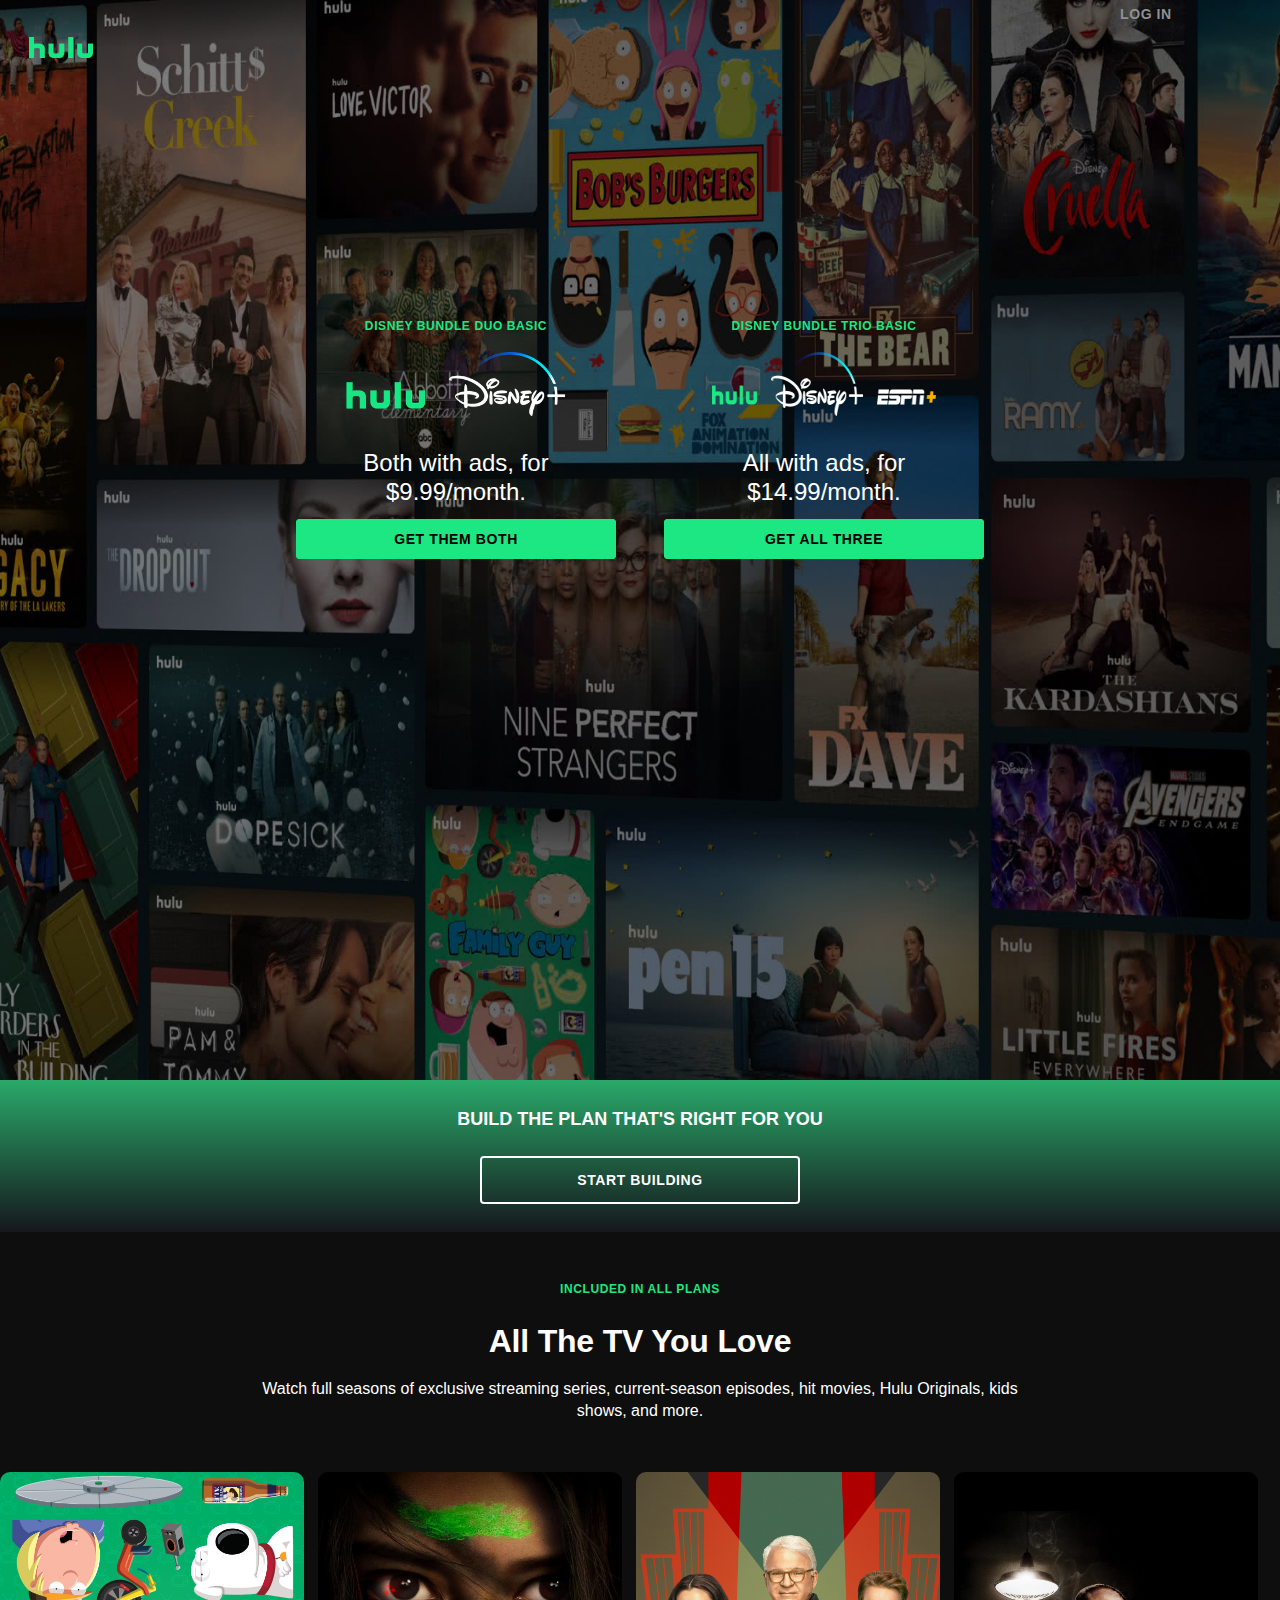
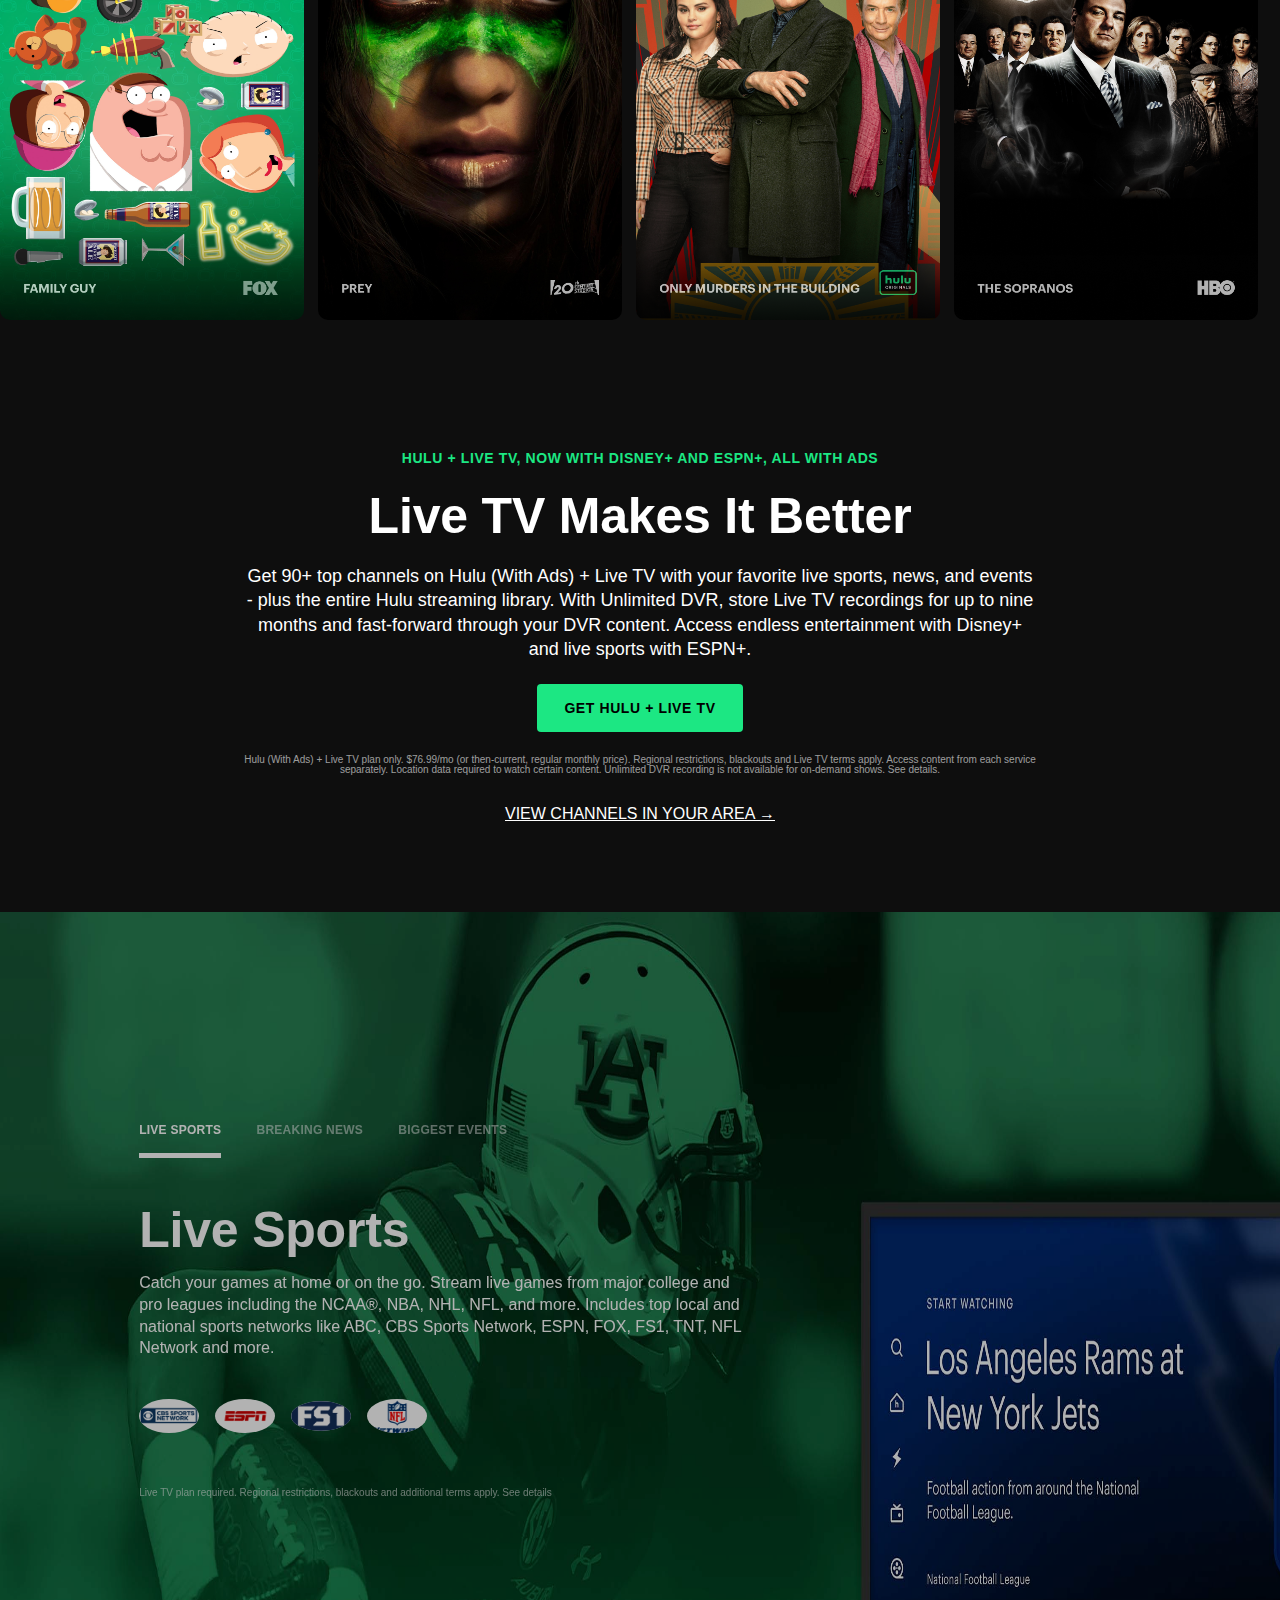
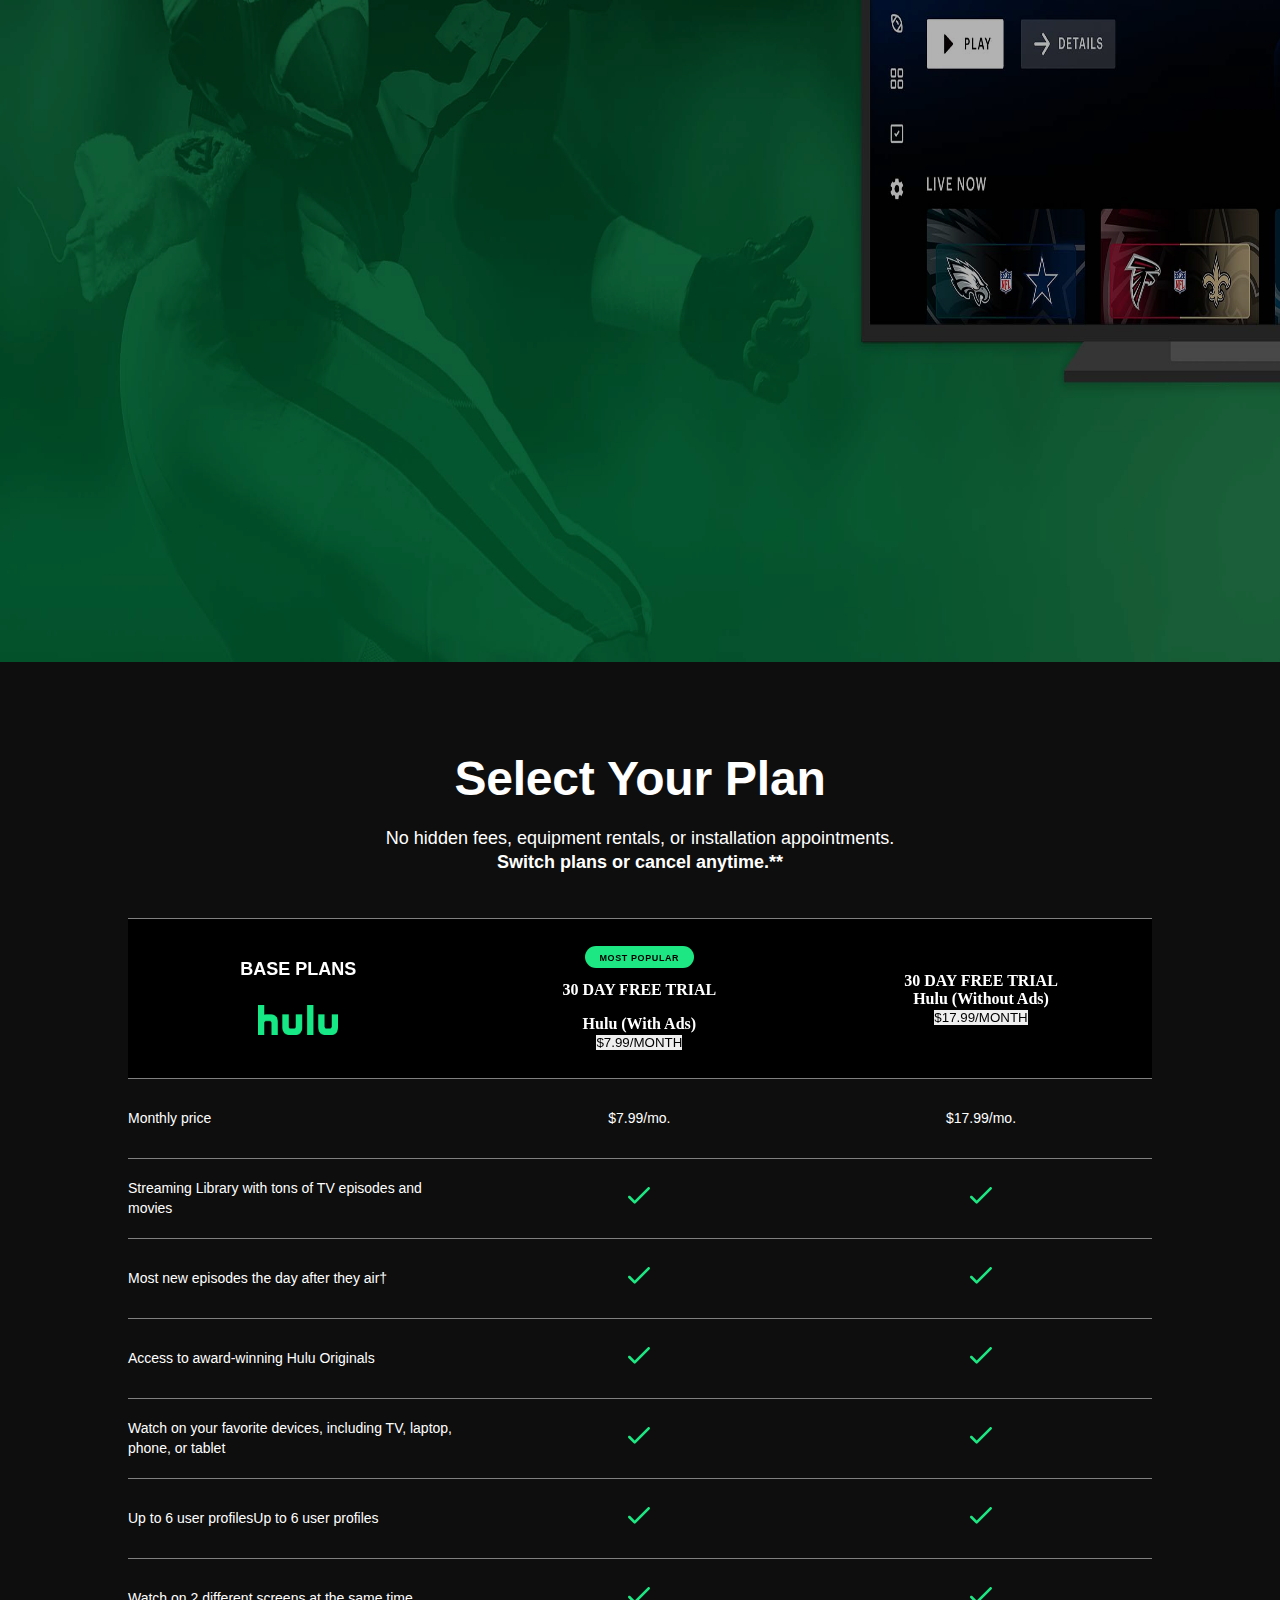
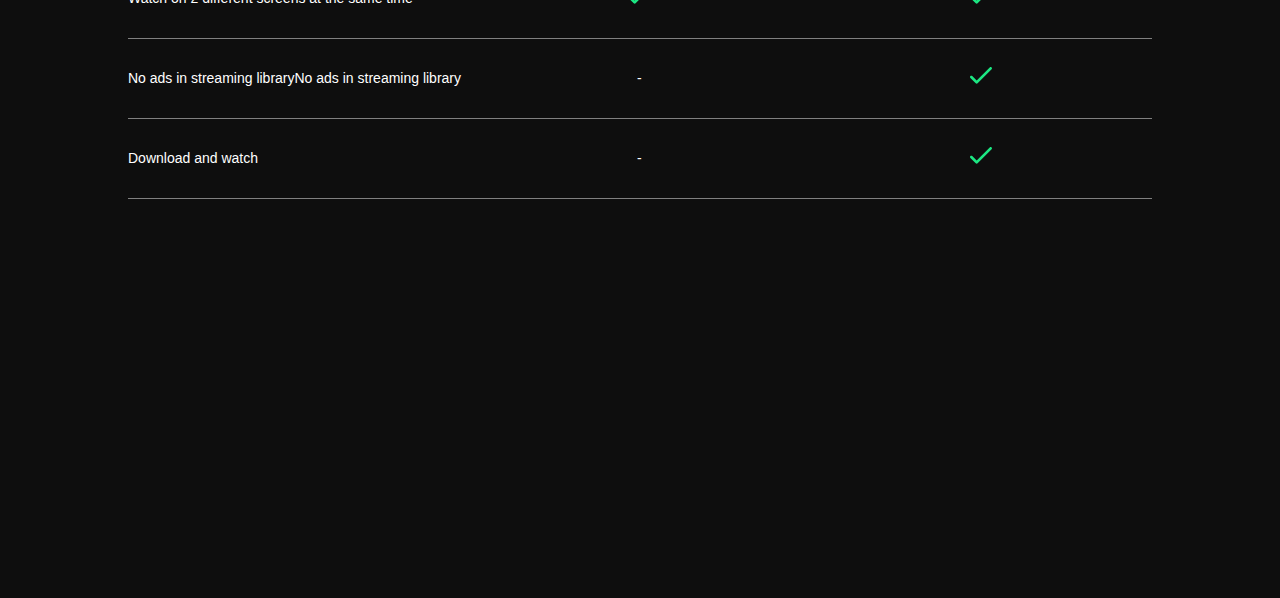
<file: Index.html>
<!DOCTYPE html>
<html lang="en">
<head>
    <meta charset="UTF-8">
    <meta name="viewport" content="width=device-width, initial-scale=1.0">
    <title>Stream TV and Movies Live and online | Hulu </title>
    <link rel="icon" href="Assets/favicon.ico.png" >
    <link rel="stylesheet" type="text/css" href="Styles/Utilities.css">
    <link rel="stylesheet" type="text/css" href="Styles/Design.css">
</head>
<body>
    <div class="page">
        <div class="home-div">
            <header>
            
            <div>
                <img src="Assets/h-icon.png" alt="logo" class="home-logo">
            </div>
            
            <div class="login-div">
            <button class="login-button"> LOG IN</button>
            </div>
            
            </header>
            
            <div class="homebody-div">
                <div class="plan">
                    <div>
                        <p class="bundle-head">DISNEY BUNDLE DUO BASIC</p>
                    </div>
                    <div>
                        <img src="Assets/hulu-disney.png" alt="logos" class="bundle-img">
                    </div>
                    <div>
                        <p class="bundle-offer">Both with ads, for $9.99/month.</p>
                    </div>
                    <div class="button-bundle" >
                        <button class="button-bundle">GET THEM BOTH</button>
                    </div>
                </div>

                <div class="plan plan2">
                    <div >
                        <p class="bundle-head" >DISNEY BUNDLE TRIO BASIC</p>
                    </div>
                    <div>
                        <img src="Assets/hulu-disney-espn.png" alt="logos" class="bundle-img">
                    </div>
                    <div class="bundle-offer">
                        <p >All with ads, for $14.99/month.</p>
                    </div>
                    <div class="button-bundle">
                        <button class="button-bundle">GET ALL THREE</button>
                    </div>
                </div>
            </div>

        </div>
        <div class="green-decoration">
            <div class="greenbox-line">
                <p>BUILD THE PLAN THAT'S RIGHT FOR YOU</p>
            </div>
            <div>
                <button class="greenbox-button"> START BUILDING</button>
            </div>

        </div>
        <div class="black-background1">
            <div class="library-header">
                <p class="bundle-head library-line1"> INCLUDED IN ALL PLANS</p><br>
                <p class="library-slogan">All The TV You Love</p><br>
                <p class="library-explanation">Watch full seasons of exclusive streaming series, current-season episodes, hit movies, Hulu Originals, kids shows, and more.</p>
            </div>

            <div class="library-items">
                <div >
                    <img src="Assets/family-guy.png" alt="familyguy-film"class="item-style">
                
                    <img src="Assets/prey.jpeg" alt="prey-film" class="item-style">
                
                    <img src="Assets/only-murders-in-the-building.png" alt="onlymurder-film" class="item-style" >
              
                    <img src="Assets/the-sopranos.png"alt="sopranos-film" class="item-style" >
                </div>
            </div>

            <div class="channel-adv library-header">
                <p class="bundle-head adv-line1"> HULU + LIVE TV, NOW WITH DISNEY+ AND ESPN+, ALL WITH ADS</p><br>
                <p class="library-slogan adv-slogan">Live TV Makes It Better</p><br>
                <p class="library-explanation adv-exp">Get 90+ top channels on Hulu (With Ads) + Live TV with your favorite live sports, news, and events - plus the entire Hulu streaming library. With Unlimited DVR, store Live TV recordings for up to nine months and fast-forward through your DVR content. Access endless entertainment with Disney+ and live sports with ESPN+.</p>
                <button class="button-bundle adv-button">GET HULU + LIVE TV</button>
                <p class="adv-note">Hulu (With Ads) + Live TV plan only. $76.99/mo (or then-current, regular monthly price). Regional restrictions, blackouts and Live TV terms apply. Access content from each service separately. Location data required to watch certain content. Unlimited DVR recording is not available for on-demand shows. See details.</p>
                <a class="view-channels">VIEW CHANNELS IN YOUR AREA →</a>
            </div>
        </div>

        <div class="live-sports">
            <div class="livesports-header">
                <span class="livesports-button livesports-button1">LIVE SPORTS</span>
                <span class="livesports-button">BREAKING NEWS</span>
                <span class="livesports-button">BIGGEST EVENTS</span>
            </div>
            
            <div class="livesports-title livesports-body">
                <p>Live Sports</p>
            </div>
            <div class="livesports-body">
                <p>Catch your games at home or on the go. Stream live games from major college and pro leagues including the NCAA®, NBA, NHL, NFL, and more. Includes top local and national sports networks like ABC, CBS Sports Network, ESPN, FOX, FS1, TNT, NFL Network and more.</p>
            </div>
            
            <div class="news-logo">
                <div>
                    <img src="Assets/cbc.png" alt="cbs-news" class="logo-style">
                </div>
                <div>
                    <img src="Assets/espn.jpg" alt="espn" class="logo-style">
                </div>
                <div>
                    <img src="Assets/300px-2015_Fox_Sports_1_logo.svg.png" alt="fox1" class="logo-style">
                </div>
                <div>
                    <img src="Assets/nfl.jpg" alt="nfl" class="logo-style">
                </div>

            </div>

            <div class="adv-note news-note">Live TV plan required. Regional restrictions, blackouts and additional terms apply. See details               
            </div>
        </div>

        <div class="black-background1 black-box2">
            <p class="library-slogan blackbox2-slogan ">Select Your Plan</p><br>
            <p class="library-explanation blackbox2-explanation">No hidden fees, equipment rentals, or installation appointments.</p>
            <p class="library-explanation blackbox2-explanation2"> Switch plans or cancel anytime.**</p>
        </div>

        <div class="black-background1">
            
            <table class="table-design">
                <thead>
                    <tr >
                        <th class="head-style">
                            <p class="greenbox-line">BASE PLANS</p>
                            <img src="Assets/h-icon.png" alt="logo" class="table-logo">
                        </th>
                        
                        <th class="head-style">
                            <span class=" bundle-head bundle-indicator ">MOST POPULAR</span>
                            <p class="free-period">30 DAY FREE TRIAL</p>
                            <p>Hulu (With Ads)</p>
                            <button>$7.99/MONTH</button>
                        
                        </th>
                        
                        <th class="head-style">
                            
                            <p class="free-period1">30 DAY FREE TRIAL</p>
                            <p>Hulu (Without Ads)</p>
                            <button>$17.99/MONTH</button>
                        </th>
                    </tr>
                </thead>
                
                <tbody>
                    <tr>
                        <td class="table-cell">Monthly price</td>
                        <td class="table-cell table-cellprice">$7.99/mo.</td>
                        <td class="table-cell table-cellprice">$17.99/mo.</td>
                    </tr>
                    <tr>
                        <td class="table-cell">Streaming Library with tons of TV episodes and movies</td>
                        <td class="table-cell table-tick"><img src="Assets/Pricing_Checkmark_green-light.svg" alt="checkmark"></td>
                        <td class="table-cell table-tick"><img src="Assets/Pricing_Checkmark_green-light.svg" alt="checkmark"></td>
                    </tr>
                    <tr>
                        <td class="table-cell">Most new episodes the day after they air†</td>
                        <td class="table-cell table-tick"><img src="Assets/Pricing_Checkmark_green-light.svg" alt="checkmark"></td>
                        <td class="table-cell table-tick"><img src="Assets/Pricing_Checkmark_green-light.svg" alt="checkmark"></td>
                    </tr>
                    <tr>
                        <td class="table-cell">Access to award-winning Hulu Originals</td>
                        <td class="table-cell table-tick"><img src="Assets/Pricing_Checkmark_green-light.svg" alt="checkmark"></td>
                        <td class="table-cell table-tick"><img src="Assets/Pricing_Checkmark_green-light.svg" alt="checkmark"></td>
                    </tr>
                    <tr>
                        <td class="table-cell">Watch on your favorite devices, including TV, laptop, phone, or tablet</td>
                        <td class="table-cell table-tick"><img src="Assets/Pricing_Checkmark_green-light.svg" alt="checkmark"></td>
                        <td class="table-cell table-tick"><img src="Assets/Pricing_Checkmark_green-light.svg" alt="checkmark"></td>
                    </tr>
                    <tr>
                        <td class="table-cell">Up to 6 user profilesUp to 6 user profiles</td>
                        <td class="table-cell table-tick"><img src="Assets/Pricing_Checkmark_green-light.svg" alt="checkmark"></td>
                        <td class="table-cell table-tick"><img src="Assets/Pricing_Checkmark_green-light.svg" alt="checkmark"></td>
                    </tr>
                    <tr>
                        <td class="table-cell">Watch on 2 different screens at the same time</td>
                        <td class="table-cell table-tick"><img src="Assets/Pricing_Checkmark_green-light.svg" alt="checkmark"></td>
                        <td class="table-cell table-tick"><img src="Assets/Pricing_Checkmark_green-light.svg" alt="checkmark"></td>
                        
                    </tr>
                    <tr>
                        <td class="table-cell">No ads in streaming libraryNo ads in streaming library</td>
                        <td class="table-cell table-tick"><span>-</span></td>
                        <td class="table-cell table-tick"><img src="Assets/Pricing_Checkmark_green-light.svg" alt="checkmark"></td>
                        
                    </tr>
                    <tr>
                        <td class="table-cell">Download and watch</td>
                        <td class="table-cell table-tick"><span>-</span></td>
                        <td class="table-cell table-tick"><img src="Assets/Pricing_Checkmark_green-light.svg" alt="checkmark"></td>
                        
                    </tr>
                </tbody>
            </table>
        </div>
    </div>
</body>
</html>
</file>
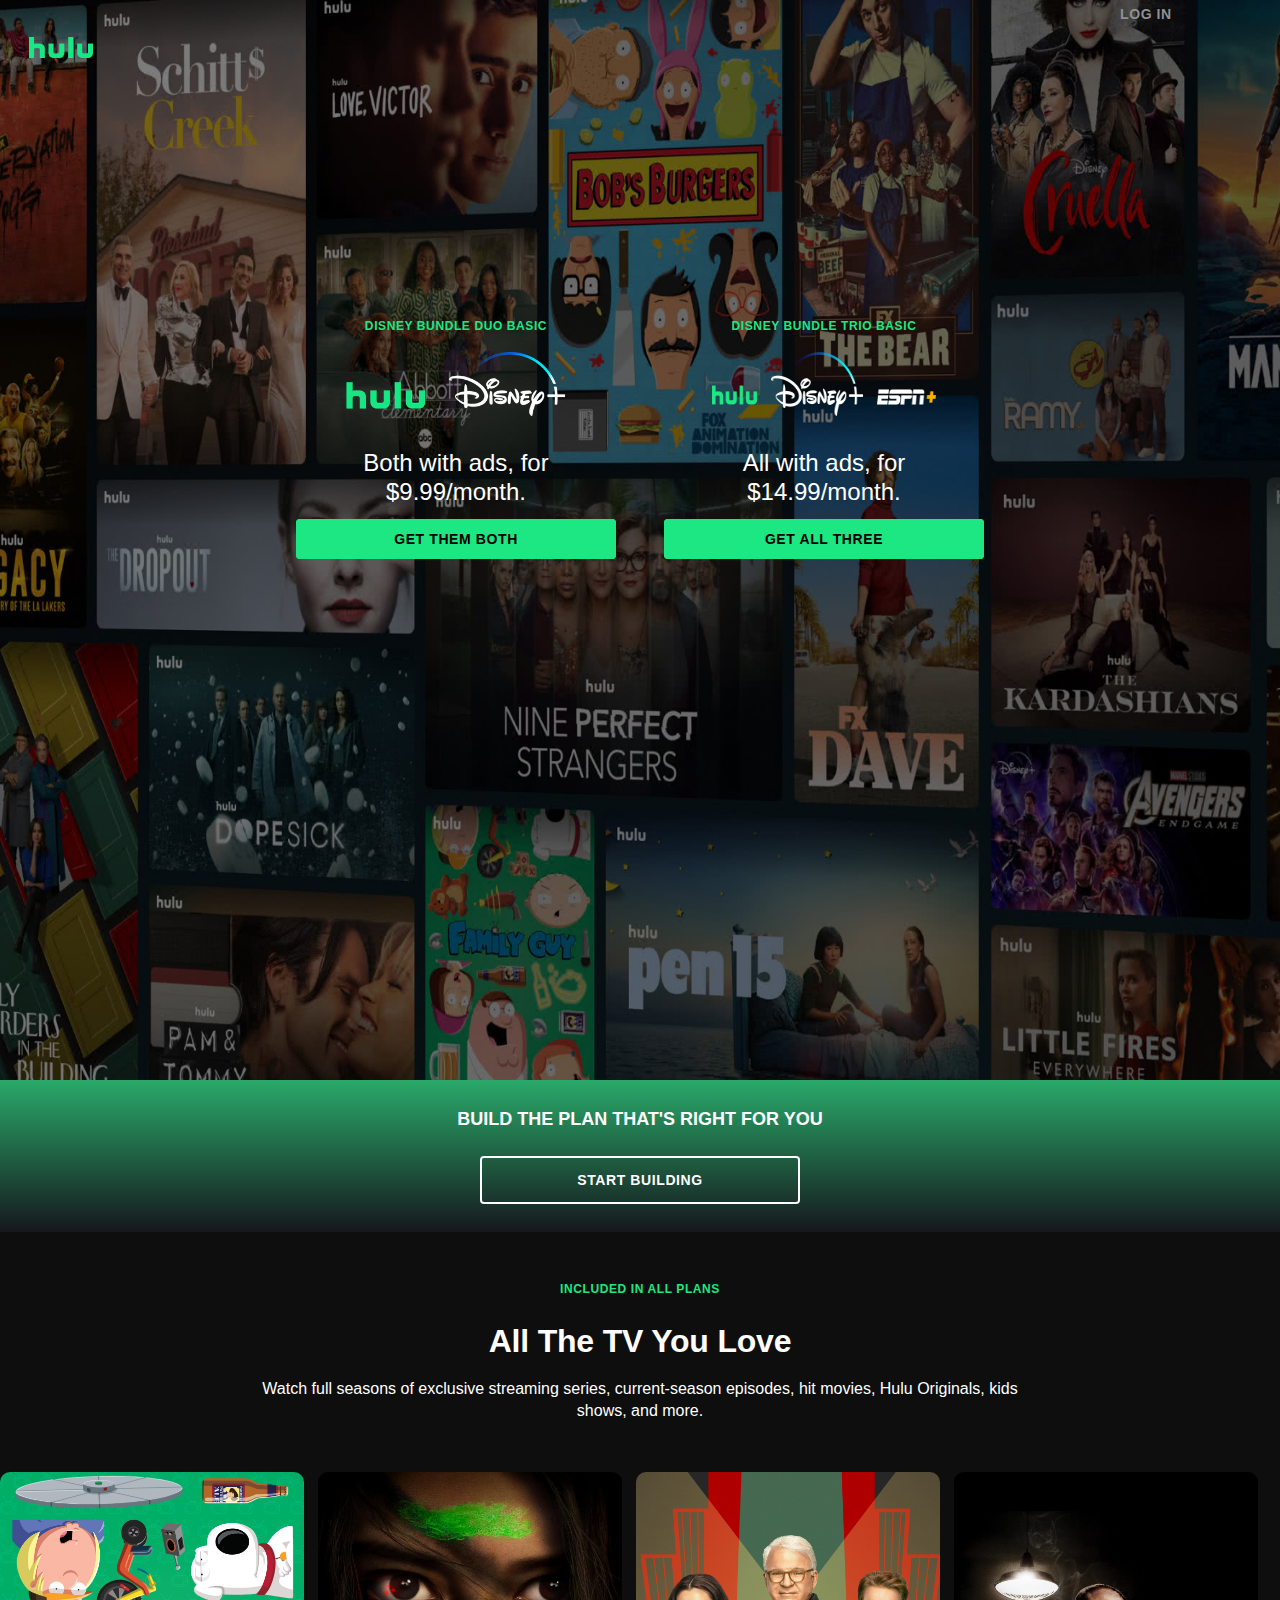
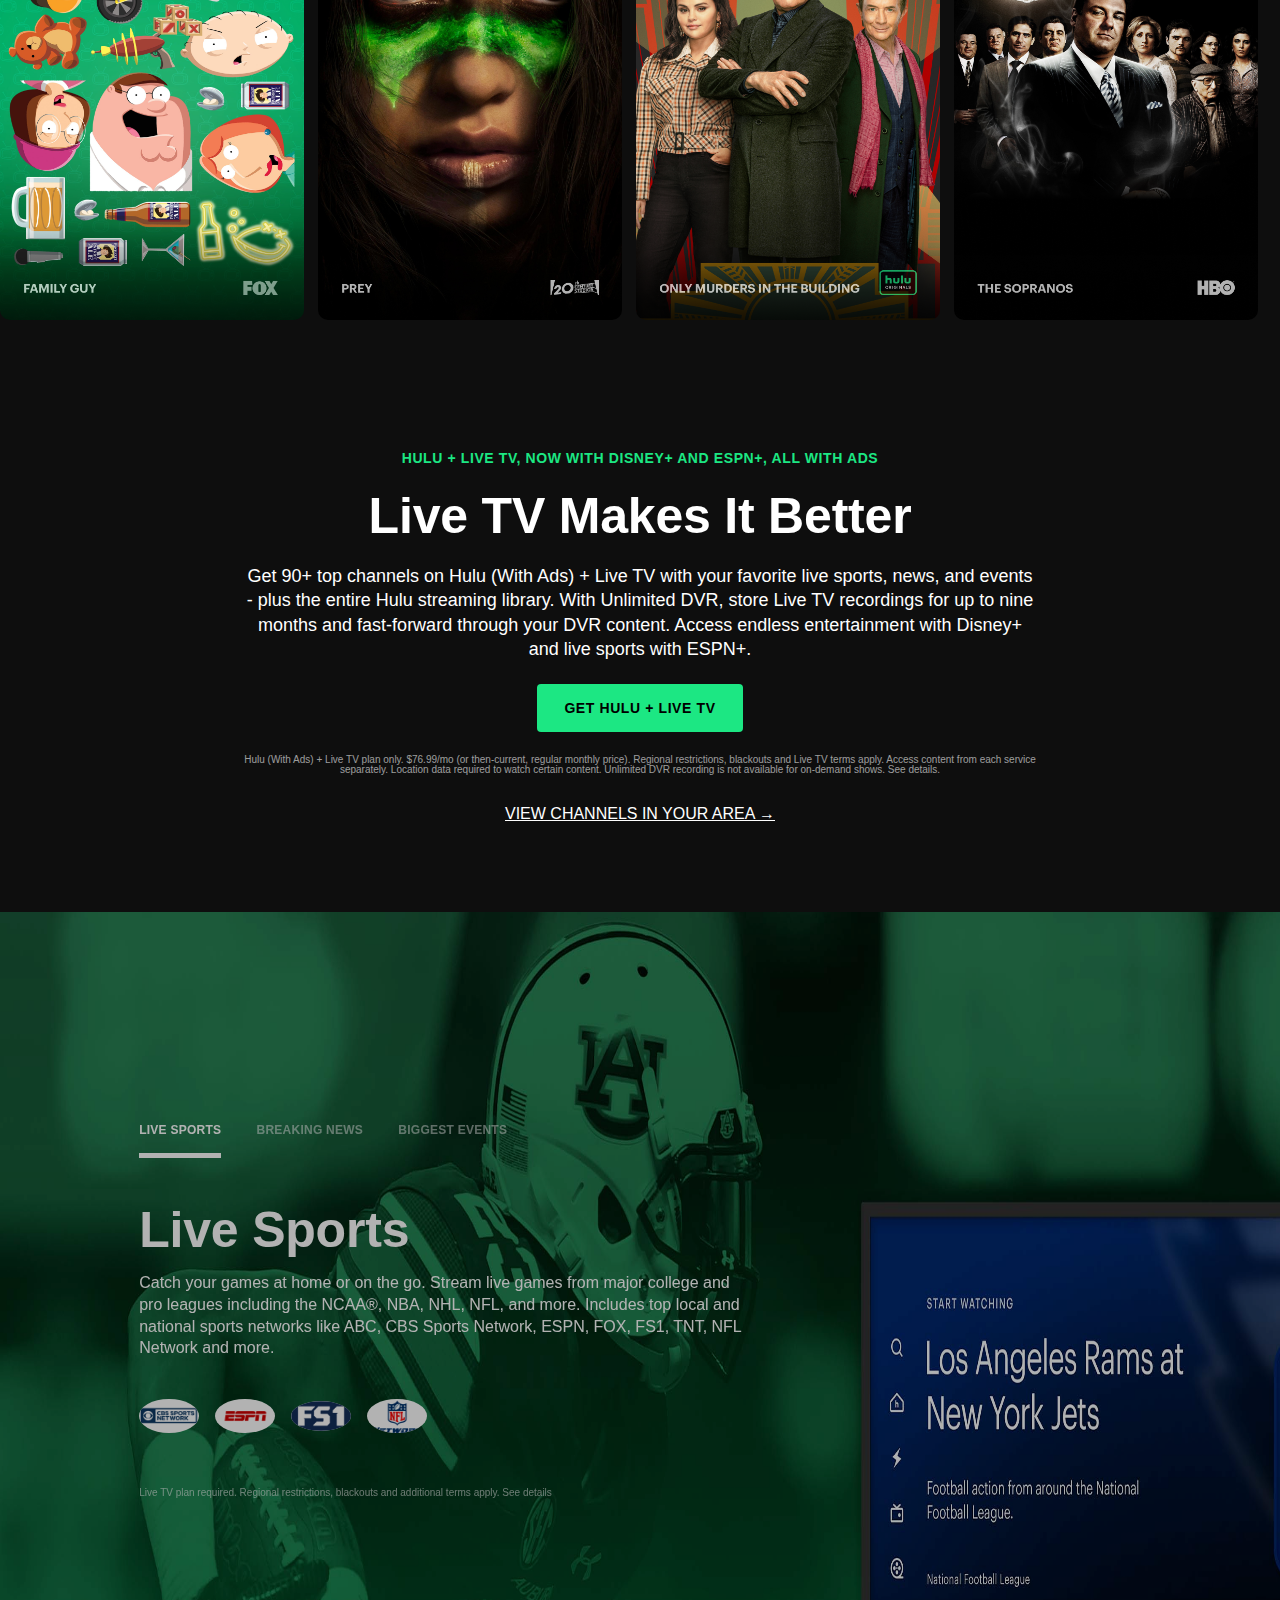
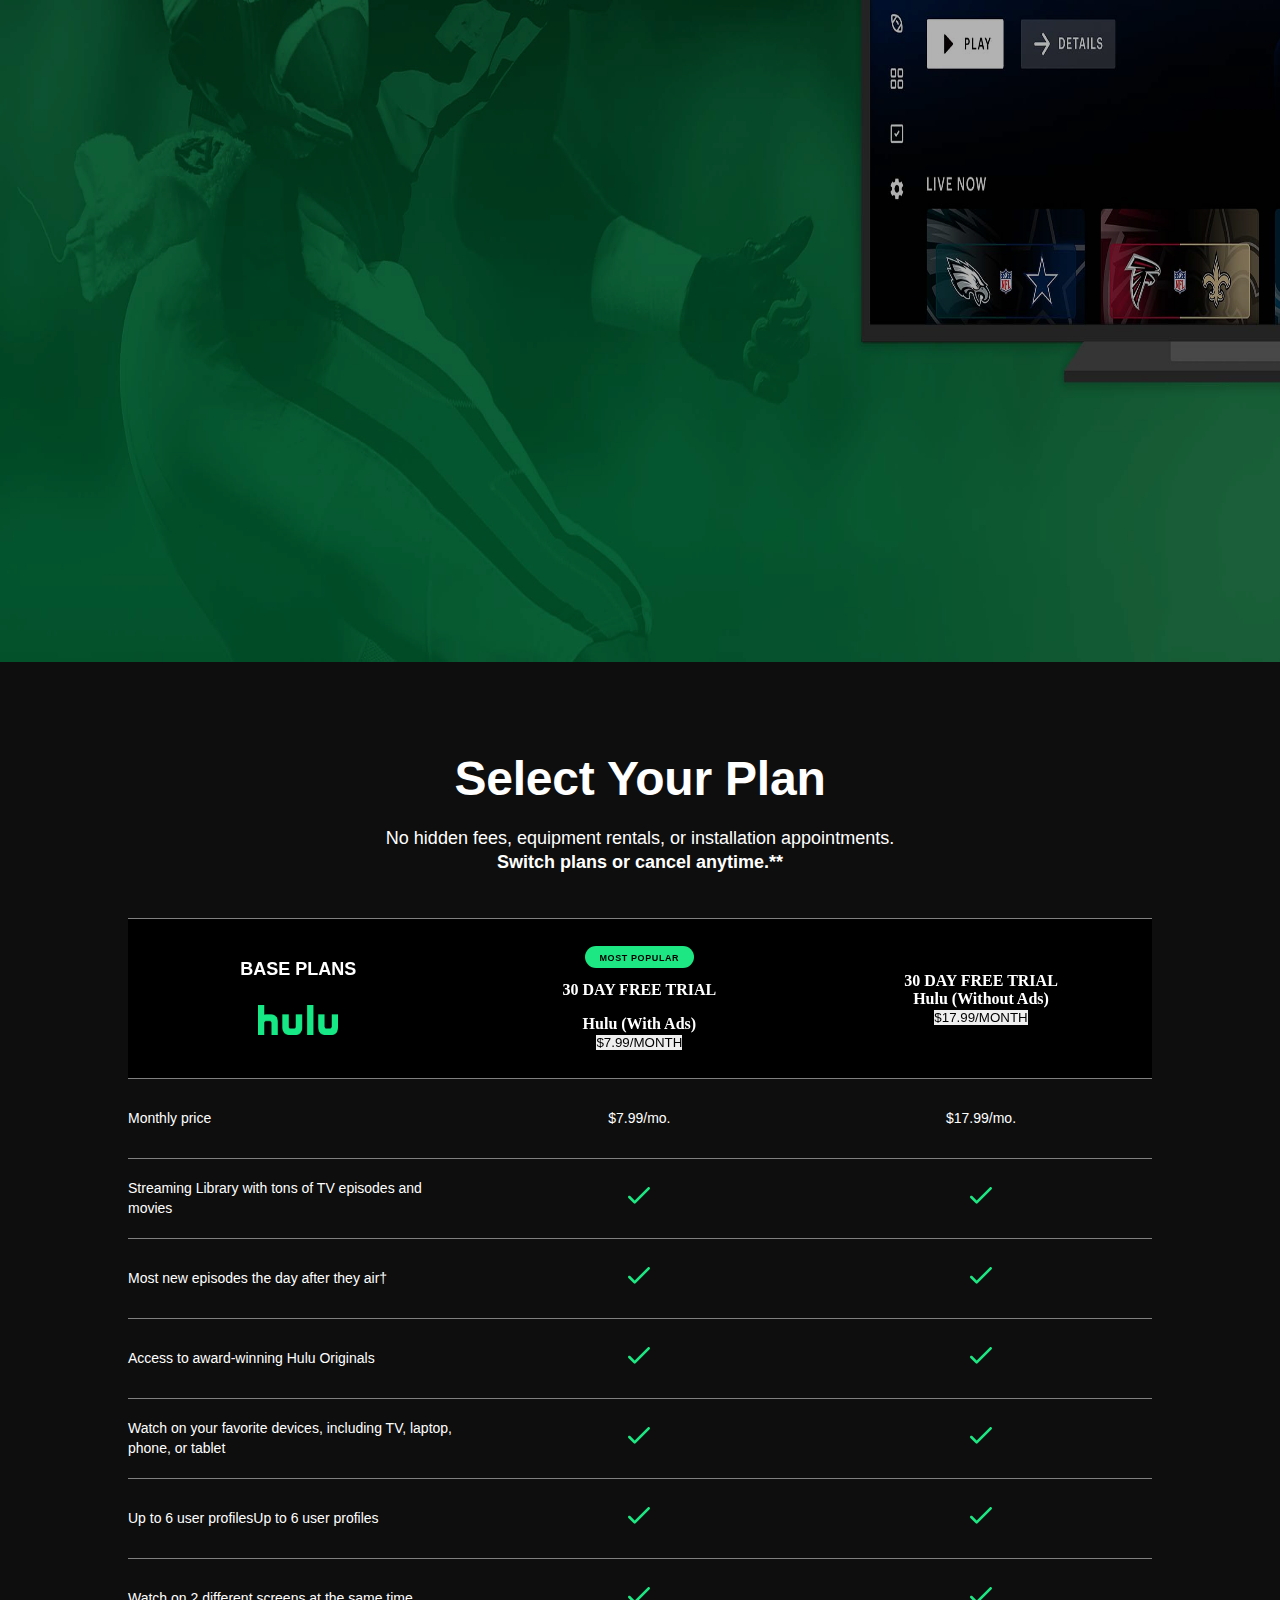
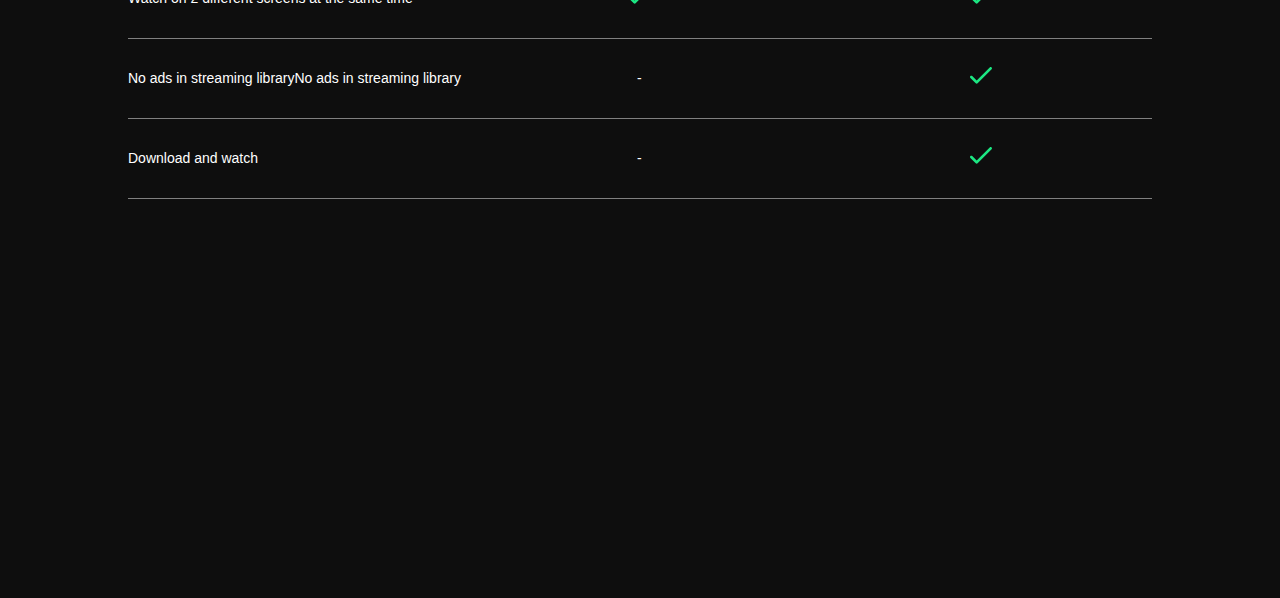
<file: Home.html>
<!DOCTYPE html>
<html lang="en">
<head>
    <meta charset="UTF-8">
    <meta name="viewport" content="width=device-width, initial-scale=1.0">
    <title>Stream TV and Movies Live and online | Hulu </title>
    <link rel="icon" href="Assets/favicon.ico.png" >
    <link rel="stylesheet" type="text/css" href="Styles/Utilities.css">
    <link rel="stylesheet" type="text/css" href="Styles/Design.css">
</head>
<body>
    <div class="page">
        <div class="home-div">
            <header>
            
            <div>
                <img src="Assets/h-icon.png" alt="logo" class="home-logo">
            </div>
            
            <div class="login-div">
            <button class="login-button"> LOG IN</button>
            </div>
            
            </header>
            
            <div class="homebody-div">
                <div class="plan">
                    <div>
                        <p class="bundle-head">DISNEY BUNDLE DUO BASIC</p>
                    </div>
                    <div>
                        <img src="Assets/hulu-disney.png" alt="logos" class="bundle-img">
                    </div>
                    <div>
                        <p class="bundle-offer">Both with ads, for $9.99/month.</p>
                    </div>
                    <div class="button-bundle" >
                        <button class="button-bundle">GET THEM BOTH</button>
                    </div>
                </div>

                <div class="plan plan2">
                    <div >
                        <p class="bundle-head" >DISNEY BUNDLE TRIO BASIC</p>
                    </div>
                    <div>
                        <img src="Assets/hulu-disney-espn.png" alt="logos" class="bundle-img">
                    </div>
                    <div class="bundle-offer">
                        <p >All with ads, for $14.99/month.</p>
                    </div>
                    <div class="button-bundle">
                        <button class="button-bundle">GET ALL THREE</button>
                    </div>
                </div>
            </div>

            <!-- <div class="terms-div">
                <div>
                    <button>Terms apply</button>
                </div>

            </div> -->
        </div>
        <div class="green-decoration">
            <div class="greenbox-line">
                <p>BUILD THE PLAN THAT'S RIGHT FOR YOU</p>
            </div>
            <div>
                <button class="greenbox-button"> START BUILDING</button>
            </div>

        </div>
        <div class="black-background1">
            <div class="library-header">
                <p class="bundle-head library-line1"> INCLUDED IN ALL PLANS</p><br>
                <p class="library-slogan">All The TV You Love</p><br>
                <p class="library-explanation">Watch full seasons of exclusive streaming series, current-season episodes, hit movies, Hulu Originals, kids shows, and more.</p>
            </div>

            <div class="library-items">
                <div >
                    <img src="Assets/family-guy.png" alt="familyguy-film"class="item-style">
                
                    <img src="Assets/prey.jpeg" alt="prey-film" class="item-style">
                
                    <img src="Assets/only-murders-in-the-building.png" alt="onlymurder-film" class="item-style" >
              
                    <img src="Assets/the-sopranos.png"alt="sopranos-film" class="item-style" >
                </div>
            </div>

            <div class="channel-adv library-header">
                <p class="bundle-head adv-line1"> HULU + LIVE TV, NOW WITH DISNEY+ AND ESPN+, ALL WITH ADS</p><br>
                <p class="library-slogan adv-slogan">Live TV Makes It Better</p><br>
                <p class="library-explanation adv-exp">Get 90+ top channels on Hulu (With Ads) + Live TV with your favorite live sports, news, and events - plus the entire Hulu streaming library. With Unlimited DVR, store Live TV recordings for up to nine months and fast-forward through your DVR content. Access endless entertainment with Disney+ and live sports with ESPN+.</p>
                <button class="button-bundle adv-button">GET HULU + LIVE TV</button>
                <p class="adv-note">Hulu (With Ads) + Live TV plan only. $76.99/mo (or then-current, regular monthly price). Regional restrictions, blackouts and Live TV terms apply. Access content from each service separately. Location data required to watch certain content. Unlimited DVR recording is not available for on-demand shows. See details.</p>
                <a class="view-channels">VIEW CHANNELS IN YOUR AREA →</a>
            </div>
        </div>

        <div class="live-sports">
            <div class="livesports-header">
                <span class="livesports-button livesports-button1">LIVE SPORTS</span>
                <span class="livesports-button">BREAKING NEWS</span>
                <span class="livesports-button">BIGGEST EVENTS</span>
            </div>
            
            <div class="livesports-title livesports-body">
                <p>Live Sports</p>
            </div>
            <div class="livesports-body">
                <p>Catch your games at home or on the go. Stream live games from major college and pro leagues including the NCAA®, NBA, NHL, NFL, and more. Includes top local and national sports networks like ABC, CBS Sports Network, ESPN, FOX, FS1, TNT, NFL Network and more.</p>
            </div>
            
            <div class="news-logo">
                <div>
                    <img src="Assets/cbc.png" alt="cbs-news" class="logo-style">
                </div>
                <div>
                    <img src="Assets/espn.jpg" alt="espn" class="logo-style">
                </div>
                <div>
                    <img src="Assets/300px-2015_Fox_Sports_1_logo.svg.png" alt="fox1" class="logo-style">
                </div>
                <div>
                    <img src="Assets/nfl.jpg" alt="nfl" class="logo-style">
                </div>

            </div>

            <div class="adv-note news-note">Live TV plan required. Regional restrictions, blackouts and additional terms apply. See details               
            </div>
        </div>

        <div class="black-background1 black-box2">
            <p class="library-slogan blackbox2-slogan ">Select Your Plan</p><br>
            <p class="library-explanation blackbox2-explanation">No hidden fees, equipment rentals, or installation appointments.</p>
            <p class="library-explanation blackbox2-explanation2"> Switch plans or cancel anytime.**</p>
        </div>

        <div class="black-background1">
            
            <table class="table-design">
                <thead>
                    <tr >
                        <th class="head-style">
                            <p class="greenbox-line">BASE PLANS</p>
                            <img src="Assets/h-icon.png" alt="logo" class="table-logo">
                        </th>
                        
                        <th class="head-style">
                            <span class=" bundle-head bundle-indicator ">MOST POPULAR</span>
                            <p class="free-period">30 DAY FREE TRIAL</p>
                            <p>Hulu (With Ads)</p>
                            <button>$7.99/MONTH</button>
                        
                        </th>
                        
                        <th class="head-style">
                            
                            <p class="free-period1">30 DAY FREE TRIAL</p>
                            <p>Hulu (Without Ads)</p>
                            <button>$17.99/MONTH</button>
                        </th>
                    </tr>
                </thead>
                
                <tbody>
                    <tr>
                        <td class="table-cell">Monthly price</td>
                        <td class="table-cell table-cellprice">$7.99/mo.</td>
                        <td class="table-cell table-cellprice">$17.99/mo.</td>
                    </tr>
                    <tr>
                        <td class="table-cell">Streaming Library with tons of TV episodes and movies</td>
                        <td class="table-cell table-tick"><img src="Assets/Pricing_Checkmark_green-light.svg" alt="checkmark"></td>
                        <td class="table-cell table-tick"><img src="Assets/Pricing_Checkmark_green-light.svg" alt="checkmark"></td>
                    </tr>
                    <tr>
                        <td class="table-cell">Most new episodes the day after they air†</td>
                        <td class="table-cell table-tick"><img src="Assets/Pricing_Checkmark_green-light.svg" alt="checkmark"></td>
                        <td class="table-cell table-tick"><img src="Assets/Pricing_Checkmark_green-light.svg" alt="checkmark"></td>
                    </tr>
                    <tr>
                        <td class="table-cell">Access to award-winning Hulu Originals</td>
                        <td class="table-cell table-tick"><img src="Assets/Pricing_Checkmark_green-light.svg" alt="checkmark"></td>
                        <td class="table-cell table-tick"><img src="Assets/Pricing_Checkmark_green-light.svg" alt="checkmark"></td>
                    </tr>
                    <tr>
                        <td class="table-cell">Watch on your favorite devices, including TV, laptop, phone, or tablet</td>
                        <td class="table-cell table-tick"><img src="Assets/Pricing_Checkmark_green-light.svg" alt="checkmark"></td>
                        <td class="table-cell table-tick"><img src="Assets/Pricing_Checkmark_green-light.svg" alt="checkmark"></td>
                    </tr>
                    <tr>
                        <td class="table-cell">Up to 6 user profilesUp to 6 user profiles</td>
                        <td class="table-cell table-tick"><img src="Assets/Pricing_Checkmark_green-light.svg" alt="checkmark"></td>
                        <td class="table-cell table-tick"><img src="Assets/Pricing_Checkmark_green-light.svg" alt="checkmark"></td>
                    </tr>
                    <tr>
                        <td class="table-cell">Watch on 2 different screens at the same time</td>
                        <td class="table-cell table-tick"><img src="Assets/Pricing_Checkmark_green-light.svg" alt="checkmark"></td>
                        <td class="table-cell table-tick"><img src="Assets/Pricing_Checkmark_green-light.svg" alt="checkmark"></td>
                        
                    </tr>
                    <tr>
                        <td class="table-cell">No ads in streaming libraryNo ads in streaming library</td>
                        <td class="table-cell table-tick"><span>-</span></td>
                        <td class="table-cell table-tick"><img src="Assets/Pricing_Checkmark_green-light.svg" alt="checkmark"></td>
                        
                    </tr>
                    <tr>
                        <td class="table-cell">Download and watch</td>
                        <td class="table-cell table-tick"><span>-</span></td>
                        <td class="table-cell table-tick"><img src="Assets/Pricing_Checkmark_green-light.svg" alt="checkmark"></td>
                        
                    </tr>
                </tbody>
            </table>
        </div>
    </div>
</body>
</html>
</file>
<file: Styles/Utilities.css>
* {
    margin: 0;
    padding: 0;
    border: 0;
    box-sizing: border-box;
  }

  /* .page {
    width: 100vw;
    height: 100vh;
    display: flex;
    align-items: center;
    justify-content: center;
  } */
</file>
<file: Styles/Design.css>
.home-div{
    width: 100vw;
    height: 120vh;
    background-image: url('../Assets/main.jpg');
    background-size: 180% 100%;
}

header{
    position:absolute;
    width: 100vw;
    height: 4.625rem;
    margin: 0%;
    padding: 0%;
    top: 0%;
    left: 0%;
    right: 0%;
    display: flex;
    flex-direction: row;
    align-items: center;
    justify-content: space-between;

}
.home-logo{
    width: 4rem;
    height: 1.3rem;
    margin-left: 1.8rem;
    margin-top: 1.6rem;
    
    
}
.login-div{
    width: 10rem;
    height:15vh;
    margin-right: 0rem;
    
}
.login-button{
    background-color: transparent;
    margin-top: 2.36rem;
    margin-right: 3.54rem;
    border: 0cap;
    color: rgb(144, 144, 144);
    cursor:auto;
    font-family:  Graphik Web,Graphik,sans-serif;
    font-size: 14px;
    font-weight: 600;
    line-height: 1;
    letter-spacing: 0.6px;
    cursor: pointer;
}
.homebody-div{
    position:absolute;
    width: 100vw;
    height: 85vh;
    background-color: transparent;
    margin-top: 3.5rem;
    display: flex;
    flex-wrap: wrap;
    flex-direction: row;
    justify-content:center;
    align-items: center;
    column-gap: 3rem;
    
}
.plan{
    width: 20rem;
    height: 15rem;
    color: rgb(28, 231, 131);
    display: flex;
    flex-direction: column;
    align-items: center;
    justify-content: space-between;

}
.bundle-head{
    padding-bottom: 8px;
    color: rgb(28, 231, 131);
    font-family: Graphik Web,Graphik,sans-serif;
    font-size: 12px;
    font-weight: 600;
    letter-spacing: .6px;
    
}
.bundle-offer{
    font-family:  Graphik Web,Graphik,sans-serif;
    font-size: 24px;
    font-weight: 500;
    letter-spacing: 0px;
    line-height: 1.24;
    margin-top: 16px;
    color: white;
    text-align: center;
}
.bundle-img{
    width: 14rem;
    height: 4rem;
}
.button-bundle{
    width:100%;
    height:2.5rem;
    background-color: rgb(28, 231, 131);
    font-family: Graphik Web,Graphik,sans-serif;
    font-size: 14px;
    font-weight: 600;
    line-height: 1;
    letter-spacing: 0.6px;
    text-transform: uppercase;
    border-radius: 4px;
    cursor: pointer;
}

.green-decoration{
    width: 100vw;
    height: 9.5rem;
    position: relative;
    box-sizing: inherit;
    padding-left: 8.8rem;
    padding-right: 8.8rem;
    flex-direction: column;
    align-items: center;
    justify-content: center;
    text-align: center;
    padding-top: 2.5rem;
    padding-bottom: 2.5rem;
    display: flex;
    color: rgb(255, 255, 255);
    background: linear-gradient(180deg, #29A869 0.66%, #16181D 99.34%);
}

.greenbox-line{
    font-size: 18px;
    font-weight: 600;
    line-height: 1.32;
    text-align: center;
    font-family: Graphik Web,Graphik,sans-serif;
    margin-bottom: 1.5rem;
    
}

.greenbox-button{
    font-family: Graphik Web,Graphik,sans-serif;
    font-size: 14px;
    font-weight: 600;
    line-height: 1;
    letter-spacing: 0.6px;
    width: 20rem;
    height: 3rem;
    background-color: transparent;
    color: white;
    cursor: pointer;
    box-sizing: border-box;
    border: 2px;
    border-radius: 4px;
    border-style: solid;
}
.black-background1{
    background-color: rgba(0, 0, 0, 0.944);
    position: relative;
    height: 80rem;
    width: 100vw;
    display:flex;
    flex-direction: column;
    align-items: flex-start;
}

.library-header{
    width:70%;
    height: 10rem;
    position: absolute;
    align-self:inherit;
    text-align: center;
    margin-left: 15%;
    padding: 50px;
    font-family: Graphik Web,Graphik,sans-serif;
}


.library-slogan{
    font-family: Graphik Web,Graphik,sans-serif;
    font-size: 32px;
    font-weight: 600;
    line-height: 1.2;
    letter-spacing: -0.2px;
    color: white;
}

.library-explanation{
    font-family: Graphik Web,Graphik,sans-serif;
    font-size: 16px;
    font-weight: 400;
    line-height: 1.36;
    color: white;
}

.library-items{
    width: 100vw;
    height: 45rem;
    margin-top: 15rem;
    display:flex;
    flex-direction: row;
}

.item-style{
    width: 19rem;
    height: 28rem;
    border-radius: 10px;
    cursor:pointer;
    margin-right: 10px;
}

.channel-adv{
    margin-top: 48rem;
}
.adv-slogan{
    font-size: 50px;
}
.adv-line1{
    font-size: 14px;
    padding-bottom: 2px;
}
.adv-exp{
    font-size: 18px;
}
.adv-button{
    margin: 1.4rem;
    width: 26%;
    height: 3rem;
}
.adv-note{
    font-family: Graphik Web,Graphik,sans-serif;
    font-size: 10px;
    font-weight: 400;
    line-height: 1 ;
    margin-bottom: 30px;
    position: relative;
    text-align: center;
    color: hsla(0,0%,100%,.6);
}
.view-channels{
    color: white;
    text-decoration: underline;
    cursor: pointer;
}

.live-sports{
    background-image: url(..//Assets/sports-bg.jpeg);
    width: 100vw;
    height: 150vh;
    background-size: 105.5% 100%;
    filter:brightness(70%);
    position: relative;
}

.livesports-header{
    width: 25rem;
    height: 3rem;
    position: absolute;
    margin-top: 12.2rem;
    margin-left: 7.7rem;
    display: flex;
    flex-direction: row;
    justify-content: space-between;
    align-items: center;
    padding: 1rem; 
    gap: 2rem;
    mix-blend-mode:normal;
}

.livesports-button{
    background-color: transparent;
    font-family: "Graphik Web",sans-serif;
    font-size: 12px;
    line-height: 1.125;
    font-weight: bolder;
    letter-spacing: 0.25px;
    cursor: pointer;
    color: hsla(0, 0%, 100%, 0.53);
}

.livesports-button1{
    color: white;
    position: relative;
}

.livesports-button1::after {
    content: '';
    display: block;
    border-top: 5px solid #ffffff;
    width: 100%;
    position: absolute;
    bottom: -20px; 
}

.livesports-body{
    margin-top: 21.5rem;
    margin-left: 7.7rem;
    height: 15rem;
    width: 40rem;
    position: absolute;
    color: #ffffff;
    padding: 1rem;
    font-family: "Graphik Web",sans-serif;
    font-size: 16px;
    font-weight: 400;
    line-height: 1.36;

}

.livesports-title{
    margin-top: 17rem;
    height: 10rem;
    font-size: 50px;
    font-weight: 600;
    line-height: 1.2;
    letter-spacing: -0.2px;
}

.news-logo{
    margin-top: 28rem;
    margin-left: 7.7rem;
    height: 7rem;
    position: absolute;
    width: 20rem;
    padding: 1rem;
    display: flex;
    flex-direction: row;
    justify-content: space-between;
    align-items: center;
    gap: 1rem;
}

.logo-style{
    background-color: white;
    align-items: center;
    display: flex;
    height: 100%;
    width: 100%;
    max-width: 88px;
    max-height: 95px;
    border-radius: 50%;
}

.news-note{
    margin-left: 7.7rem;
    margin-top:35rem ;
    margin-bottom: 0rem;
    position: absolute;
    padding: 1rem;
}

.black-box2{
    height: 16rem;
}

.blackbox2-slogan{
    margin-top: 5.5rem;
    width: 100vw;
    text-align: center;
    font-size: 48px;
}
.blackbox2-explanation{
    width: 50vw;
    text-align: center;
    margin-left: 25%;
    font-size: 18px;
}
.blackbox2-explanation2{
    width: 50vw;
    text-align: center;
    margin-left: 25%;
    font-weight: bolder;
    padding-top: 0%;
    font-size: 18px;
}

.table-design{
    width: 80%;
    color: white;
    border-collapse: collapse;
    text-align: center;
    margin-left: 10%;
}

.head-style{
    height: 10rem;
    border-bottom: 1px solid gray;
    border-top: 1px solid gray;
    text-align: center;
}

.table-logo{
    width: 80px;
    height: 30px;
}

.bundle-indicator{
    color: black;
    background-color: #1ce783;
    border: 1px transparent;
    border-radius: 100px;
    font-size: 9px;
    padding: 7px 15px 5px;
}
.free-period{
    margin-top: 1rem;
    margin-bottom: 1rem;
}

.table-cell{
    font-family: "Graphik Web",sans-serif;
    font-size: 14px;
    font-weight: 400;
    line-height: 1.4;
    box-sizing: inherit;
    text-align: start;
    border-bottom: 1px solid gray;
    border-top: 1px solid gray;
    height: 5rem;
    width: 23rem;
}

.table-cellprice{
    text-align: center;
}

.table-tick{
    text-align: center;
}

thead {
    position: sticky;
    top: 0;
    z-index: 1;
    background-color: black;
}
</file>
